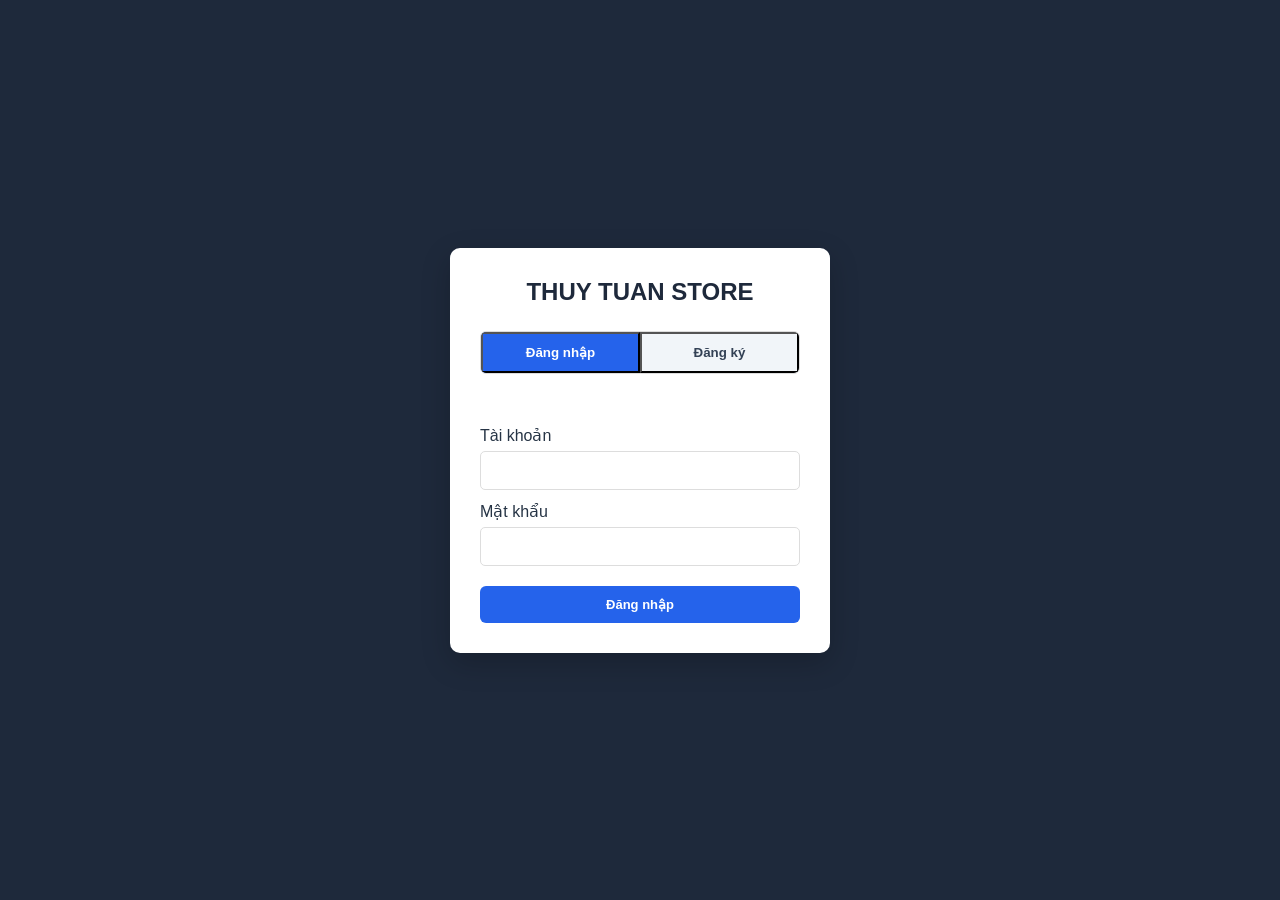
<file: index.html>
<!DOCTYPE html>
<html lang="vi">
<head>
    <meta charset="UTF-8">
    <meta name="viewport" content="width=device-width, initial-scale=1.0">

    <title>Quản lý sản phẩm - Thuy Tuan Store</title>

    <link rel="stylesheet" href="css/style.css">
</head>

<body>

    <!-- THANH MENU -->
    <aside class="sidebar">
        <div class="brand">
            <h2>THUY TUAN STORE</h2>
            <p>Hệ thống quản lý bán hàng</p>
        </div>

        <ul class="menu">
            <li class="active"
                onclick="location.href='index.html'">
                <span>📦</span> Quản lý sản phẩm
            </li>

            <li onclick="location.href='danhmuc.html'">
                <span>📂</span> Quản lý danh mục
            </li>

            <li onclick="location.href='nhacungcap.html'">
                <span>🏭</span> Quản lý nhà cung cấp
            </li>

            <li onclick="location.href='donhang.html'">
                <span>🧾</span> Quản lý đơn hàng
            </li>
        </ul>
    </aside>


    <!-- NỘI DUNG CHÍNH -->
    <main class="main">

        <!-- HEADER -->
        <header class="header-top">
            <div class="header-title">
                <h1>Quản lý sản phẩm</h1>
                <p>Quản lý thông tin và hàng tồn kho</p>
            </div>

            <div class="user-box">
                <span id="userName">Xin chào!</span>

                <button
                    type="button"
                    class="btn-logout"
                    id="btnLogout">
                    Đăng xuất
                </button>
            </div>
        </header>


        <!-- THANH CÔNG CỤ -->
        <section class="toolbar">

            <div class="search-box">
                <span>🔍</span>

                <input
                    type="text"
                    id="searchInput"
                    placeholder="Tìm kiếm theo mã hoặc tên sản phẩm..."
                >
            </div>

            <button
                type="button"
                class="btn-add"
                onclick="openAddForm()">
                + Thêm sản phẩm
            </button>

        </section>


        <!-- DANH SÁCH SẢN PHẨM -->
        <section class="table-container">

            <div class="table-header">
                <div>
                    <h2>Danh sách sản phẩm</h2>
                    <p>Thông tin các sản phẩm trong cửa hàng</p>
                </div>
            </div>

            <p id="message" class="message"></p>

            <div class="table-responsive">
                <table>
                    <thead>
                        <tr>
                            <th>Mã SP</th>
                            <th>Tên sản phẩm</th>
                            <th>Mã DM</th>
                            <th>Đơn vị</th>
                            <th>Giá nhập</th>
                            <th>Giá bán</th>
                            <th>Số lượng</th>
                            <th>Trạng thái</th>
                            <th>Thao tác</th>
                        </tr>
                    </thead>

                    <tbody id="productList">
                        <tr>
                            <td colspan="9" class="empty-data">
                                Đang tải dữ liệu...
                            </td>
                        </tr>
                    </tbody>
                </table>
            </div>

        </section>

    </main>


    <!-- MODAL THÊM / SỬA SẢN PHẨM -->
    <div id="productModal" class="modal">

        <div class="modal-content">

            <!-- TIÊU ĐỀ MODAL -->
            <div class="modal-header">

                <div>
                    <h2>THÊM SẢN PHẨM</h2>
                    <p>Nhập đầy đủ thông tin sản phẩm</p>
                </div>

                <button
                    type="button"
                    class="btn-close"
                    onclick="closeForm()">
                    ×
                </button>

            </div>


            <!-- FORM -->
            <form id="productForm">

                <div class="form-grid">

                    <div class="form-group full-width">
                        <label for="tenSP">
                            Tên sản phẩm <span>*</span>
                        </label>

                        <input
                            type="text"
                            id="tenSP"
                            placeholder="Nhập tên sản phẩm"
                            required
                        >
                    </div>


                    <div class="form-group">
                        <label for="maDM">
                            Mã danh mục <span>*</span>
                        </label>

                        <input
                            type="number"
                            id="maDM"
                            min="1"
                            placeholder="Nhập mã danh mục"
                            required
                        >
                    </div>


                    <div class="form-group">
                        <label for="maNCC">
                            Mã nhà cung cấp
                        </label>

                        <input
                            type="number"
                            id="maNCC"
                            min="1"
                            placeholder="Nhập mã nhà cung cấp"
                        >
                    </div>


                    <div class="form-group">
                        <label for="donViTinh">
                            Đơn vị tính
                        </label>

                        <input
                            type="text"
                            id="donViTinh"
                            placeholder="Ví dụ: Cái, Chiếc, Bộ"
                        >
                    </div>


                    <div class="form-group">
                        <label for="soLuongTon">
                            Số lượng tồn <span>*</span>
                        </label>

                        <input
                            type="number"
                            id="soLuongTon"
                            min="0"
                            step="1"
                            placeholder="Nhập số lượng"
                            required
                        >
                    </div>


                    <div class="form-group">
                        <label for="giaNhap">
                            Giá nhập (VNĐ) <span>*</span>
                        </label>

                        <input
                            type="number"
                            id="giaNhap"
                            min="0"
                            step="0.01"
                            placeholder="Nhập giá nhập"
                            required
                        >
                    </div>


                    <div class="form-group">
                        <label for="giaBan">
                            Giá bán (VNĐ) <span>*</span>
                        </label>

                        <input
                            type="number"
                            id="giaBan"
                            min="0"
                            step="0.01"
                            placeholder="Nhập giá bán"
                            required
                        >
                    </div>


                    <div class="form-group">
                        <label for="soLuongCanhBao">
                            Số lượng cảnh báo
                        </label>

                        <input
                            type="number"
                            id="soLuongCanhBao"
                            min="0"
                            step="1"
                            placeholder="Nhập số lượng cảnh báo"
                        >
                    </div>


                    <div class="form-group full-width">
                        <label for="hinhAnh">
                            Hình ảnh (đường dẫn)
                        </label>

                        <input
                            type="text"
                            id="hinhAnh"
                            placeholder="Nhập đường dẫn hình ảnh"
                        >
                    </div>


                    <div class="form-group full-width">
                        <label for="moTa">
                            Mô tả sản phẩm
                        </label>

                        <textarea
                            id="moTa"
                            rows="4"
                            placeholder="Nhập mô tả sản phẩm..."
                        ></textarea>
                    </div>

                </div>


                <!-- NÚT CHỨC NĂNG -->
                <div class="form-actions">

                    <button
                        type="button"
                        class="btn-cancel"
                        onclick="closeForm()">
                        Hủy
                    </button>

                    <button
                        type="submit"
                        class="btn-save">
                        Lưu sản phẩm
                    </button>

                </div>

            </form>

        </div>

    </div>


    <!-- JAVASCRIPT -->
    <script src="js/auth.js"></script>
    <script src="js/app.js"></script>

</body>
</html>
</file>
<file: css/style.css>
/* ================================
   CÀI ĐẶT CHUNG
================================ */

* {
    margin: 0;
    padding: 0;
    box-sizing: border-box;
}

body {
    font-family: Arial, Helvetica, sans-serif;
    background: #f3f6fb;
    color: #263445;
    min-height: 100vh;
}

button,
input,
textarea {
    font-family: inherit;
}

button {
    cursor: pointer;
}


/* ================================
   SIDEBAR
================================ */

.sidebar {
    position: fixed;
    top: 0;
    left: 0;
    width: 250px;
    height: 100vh;
    background: #172b4d;
    color: white;
    z-index: 100;
}

.brand {
    padding: 28px 20px;
    border-bottom: 1px solid rgba(255,255,255,0.12);
}

.brand h2 {
    font-size: 19px;
    font-weight: 700;
    letter-spacing: 0.5px;
}

.brand p {
    font-size: 12px;
    color: #b8c6dc;
    margin-top: 8px;
}

.menu {
    list-style: none;
    padding: 20px 12px;
}

.menu li {
    padding: 15px;
    margin-bottom: 8px;
    border-radius: 7px;
    cursor: pointer;
    font-size: 14px;
    transition: 0.2s;
}

.menu li span {
    margin-right: 10px;
}

.menu li:hover {
    background: #29436a;
}

.menu li.active {
    background: #2563eb;
    color: white;
    font-weight: 600;
}


/* ================================
   KHU VỰC CHÍNH
================================ */

.main {
    margin-left: 250px;
    padding: 30px;
    min-height: 100vh;
}


/* ================================
   HEADER
================================ */

.header-top {
    display: flex;
    justify-content: space-between;
    align-items: center;
    gap: 20px;
    margin-bottom: 30px;
}

.header-title h1 {
    font-size: 27px;
    color: #172b4d;
    margin-bottom: 8px;
}

.header-title p {
    font-size: 14px;
    color: #718096;
}

.user-box {
    display: flex;
    align-items: center;
    gap: 15px;
}

#userName {
    font-size: 14px;
    font-weight: 600;
    color: #334155;
}

.btn-logout {
    background: #ef4444;
    color: white;
    border: none;
    padding: 10px 16px;
    border-radius: 6px;
    font-size: 13px;
    transition: 0.2s;
}

.btn-logout:hover {
    background: #dc2626;
}


/* ================================
   THANH CÔNG CỤ
================================ */

.toolbar {
    display: flex;
    justify-content: space-between;
    align-items: center;
    gap: 15px;
    margin-bottom: 25px;
}

.search-box {
    display: flex;
    align-items: center;
    gap: 10px;
    width: 420px;
    max-width: 100%;
    background: white;
    border: 1px solid #dce3ed;
    border-radius: 7px;
    padding: 0 14px;
}

.search-box input {
    width: 100%;
    height: 43px;
    border: none;
    outline: none;
    font-size: 14px;
    background: transparent;
}

.search-box:focus-within {
    border-color: #2563eb;
}

.btn-add {
    background: #2563eb;
    color: white;
    border: none;
    border-radius: 7px;
    padding: 12px 20px;
    font-size: 14px;
    font-weight: 600;
    white-space: nowrap;
    transition: 0.2s;
}

.btn-add:hover {
    background: #1d4ed8;
}


/* ================================
   BẢNG SẢN PHẨM
================================ */

.table-container {
    background: white;
    padding: 24px;
    border-radius: 10px;
    box-shadow: 0 2px 12px rgba(0,0,0,0.04);
}

.table-header {
    display: flex;
    justify-content: space-between;
    align-items: center;
    margin-bottom: 20px;
}

.table-header h2 {
    font-size: 19px;
    color: #172b4d;
    margin-bottom: 7px;
}

.table-header p {
    font-size: 13px;
    color: #718096;
}

.table-responsive {
    width: 100%;
    overflow-x: auto;
}

table {
    width: 100%;
    border-collapse: collapse;
    min-width: 850px;
}

thead {
    background: #f1f5f9;
}

th {
    color: #475569;
    font-size: 13px;
    font-weight: 600;
    text-align: left;
    padding: 15px 12px;
    white-space: nowrap;
}

td {
    padding: 14px 12px;
    border-bottom: 1px solid #e9eef5;
    font-size: 13px;
    color: #334155;
}

tbody tr:hover {
    background: #f8fafc;
}

.empty-data {
    text-align: center;
    padding: 30px;
    color: #718096;
}


/* ================================
   TRẠNG THÁI SẢN PHẨM
================================ */

.status-active {
    color: #15803d;
    font-weight: 600;
}

.status-inactive {
    color: #dc2626;
    font-weight: 600;
}


/* ================================
   NÚT SỬA VÀ XÓA
================================ */

.btn-edit,
.btn-delete {
    border: none;
    padding: 8px 13px;
    border-radius: 5px;
    color: white;
    font-size: 12px;
    margin-right: 5px;
    transition: 0.2s;
}

.btn-edit {
    background: #2563eb;
}

.btn-edit:hover {
    background: #1d4ed8;
}

.btn-delete {
    background: #ef4444;
}

.btn-delete:hover {
    background: #dc2626;
}


/* ================================
   THÔNG BÁO
================================ */

.message {
    color: #dc2626;
    font-size: 13px;
    margin-bottom: 12px;
}


/* ================================
   MODAL
================================ */

.modal {
    display: none;
    position: fixed;
    inset: 0;
    width: 100%;
    height: 100%;
    background: rgba(15, 23, 42, 0.6);
    justify-content: center;
    align-items: center;
    padding: 20px;
    z-index: 1000;
    overflow-y: auto;
}

.modal-content {
    background: white;
    width: 650px;
    max-width: 100%;
    max-height: 90vh;
    overflow-y: auto;
    border-radius: 12px;
    box-shadow: 0 10px 35px rgba(0,0,0,0.2);
    animation: modalAppear 0.2s ease;
}

@keyframes modalAppear {
    from {
        opacity: 0;
        transform: translateY(-15px);
    }

    to {
        opacity: 1;
        transform: translateY(0);
    }
}


/* ================================
   HEADER MODAL
================================ */

.modal-header {
    display: flex;
    justify-content: space-between;
    align-items: flex-start;
    padding: 22px 25px;
    border-bottom: 1px solid #e5eaf1;
}

.modal-header h2 {
    font-size: 19px;
    color: #172b4d;
    margin-bottom: 6px;
}

.modal-header p {
    color: #718096;
    font-size: 12px;
}

.btn-close {
    border: none;
    background: transparent;
    color: #64748b;
    font-size: 28px;
    line-height: 1;
    padding: 0 5px;
}

.btn-close:hover {
    color: #ef4444;
}


/* ================================
   FORM
================================ */

#productForm {
    padding: 24px 25px;
}

.form-grid {
    display: grid;
    grid-template-columns: 1fr 1fr;
    gap: 18px;
}

.form-group {
    display: flex;
    flex-direction: column;
    gap: 8px;
}

.form-group.full-width {
    grid-column: 1 / -1;
}

.form-group label {
    font-size: 13px;
    font-weight: 600;
    color: #334155;
}

.form-group label span {
    color: #ef4444;
}

.form-group input,
.form-group textarea {
    width: 100%;
    padding: 11px 12px;
    border: 1px solid #dce3ed;
    border-radius: 6px;
    outline: none;
    font-size: 13px;
    color: #334155;
    background: white;
    transition: 0.2s;
}

.form-group input {
    height: 42px;
}

.form-group textarea {
    resize: vertical;
    min-height: 90px;
}

.form-group input:focus,
.form-group textarea:focus {
    border-color: #2563eb;
    box-shadow: 0 0 0 3px rgba(37,99,235,0.1);
}


/* ================================
   NÚT FORM
================================ */

.form-actions {
    display: flex;
    justify-content: flex-end;
    gap: 12px;
    margin-top: 25px;
    padding-top: 20px;
    border-top: 1px solid #e5eaf1;
}

.btn-cancel,
.btn-save {
    padding: 11px 22px;
    border: none;
    border-radius: 6px;
    font-size: 13px;
    font-weight: 600;
    transition: 0.2s;
}

.btn-cancel {
    background: #e2e8f0;
    color: #334155;
}

.btn-cancel:hover {
    background: #cbd5e1;
}

.btn-save {
    background: #2563eb;
    color: white;
}

.btn-save:hover {
    background: #1d4ed8;
}

.btn-save:disabled {
    opacity: 0.6;
    cursor: not-allowed;
}


/* ================================
   RESPONSIVE - TABLET
================================ */

@media (max-width: 1000px) {

    .sidebar {
        width: 210px;
    }

    .main {
        margin-left: 210px;
        padding: 22px;
    }

    .header-title h1 {
        font-size: 23px;
    }

}


/* ================================
   RESPONSIVE - ĐIỆN THOẠI
================================ */

@media (max-width: 700px) {

    .sidebar {
        position: relative;
        width: 100%;
        height: auto;
    }

    .brand {
        padding: 18px;
    }

    .menu {
        display: flex;
        flex-wrap: wrap;
        gap: 5px;
        padding: 10px;
    }

    .menu li {
        margin: 0;
        padding: 10px;
        font-size: 12px;
    }

    .main {
        margin-left: 0;
        padding: 18px;
    }

    .header-top {
        flex-direction: column;
        align-items: flex-start;
    }

    .user-box {
        width: 100%;
        justify-content: space-between;
    }

    .toolbar {
        flex-direction: column;
        align-items: stretch;
    }

    .search-box {
        width: 100%;
    }

    .btn-add {
        width: 100%;
    }

    .table-container {
        padding: 15px;
    }

    .form-grid {
        grid-template-columns: 1fr;
    }

    .form-group.full-width {
        grid-column: auto;
    }

    .modal {
        padding: 10px;
    }

    .modal-content {
        max-height: 95vh;
    }

    #productForm {
        padding: 18px;
    }

}
</file>
<file: css/auth.css>
.auth-body {
    width: 100%;
    min-height: 100vh;
    display: flex;
    justify-content: center;
    align-items: center;
    background: #1e293b;
}

.auth-card {
    width: 380px;
    max-width: 100%;
    background: white;
    padding: 30px;
    border-radius: 10px;
    box-shadow: 0 10px 30px rgba(0, 0, 0, 0.2);
}

.auth-card h2 {
    text-align: center;
    margin-bottom: 25px;
    color: #1e293b;
}

.auth-tabs {
    display: flex;
    margin-bottom: 20px;
    border-radius: 6px;
    overflow: hidden;
    border: 1px solid #ddd;
}

.auth-tab {
    flex: 1;
    background: #f1f5f9;
    padding: 11px;
    font-weight: bold;
    color: #334155;
}

.auth-tab.active {
    background: #2563eb;
    color: white;
}

.auth-message {
    min-height: 20px;
    margin-bottom: 10px;
    font-size: 14px;
    text-align: center;
}

.auth-error {
    color: #dc2626;
}

.auth-success {
    color: #16a34a;
}

.auth-form label {
    display: block;
    margin: 12px 0 6px;
}

.auth-form input {
    width: 100%;
    padding: 11px;
    border: 1px solid #ddd;
    border-radius: 5px;
}

.auth-form .btn-save {
    width: 100%;
    margin-top: 20px;
}
</file>
